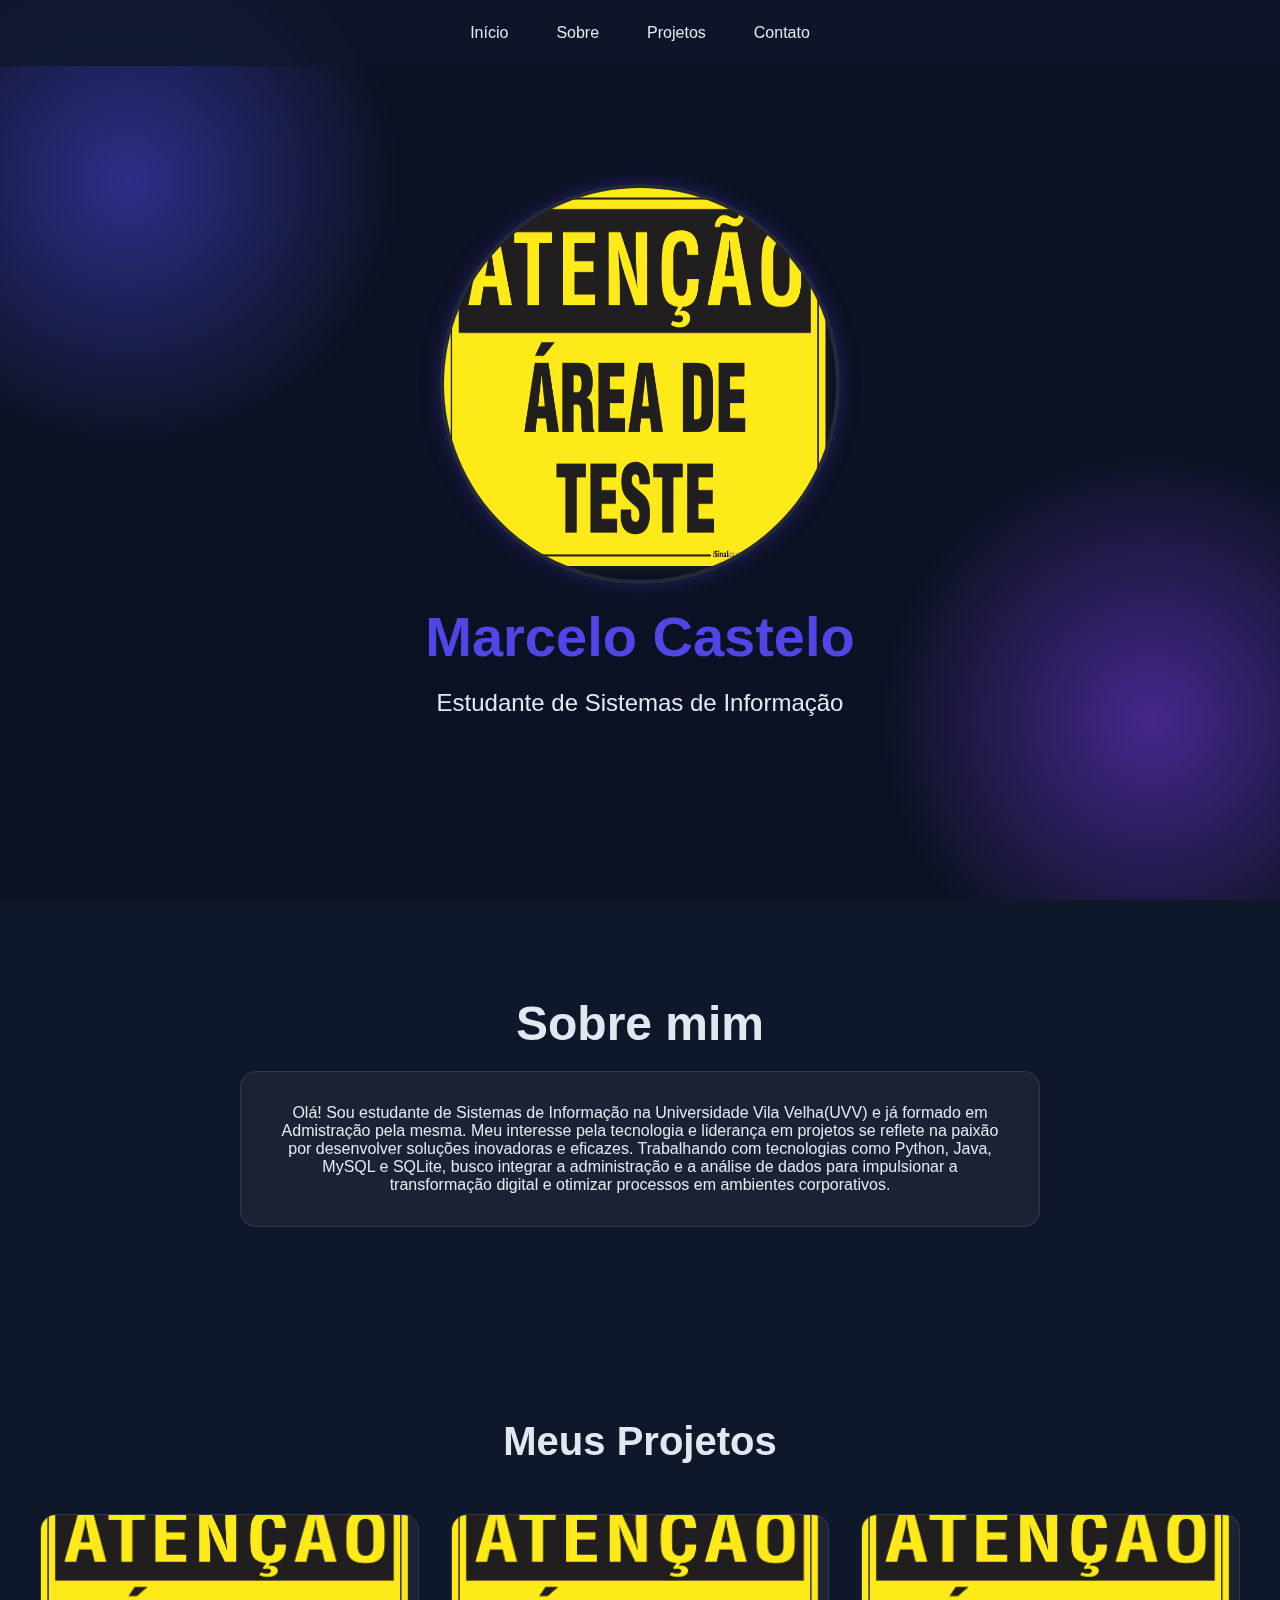
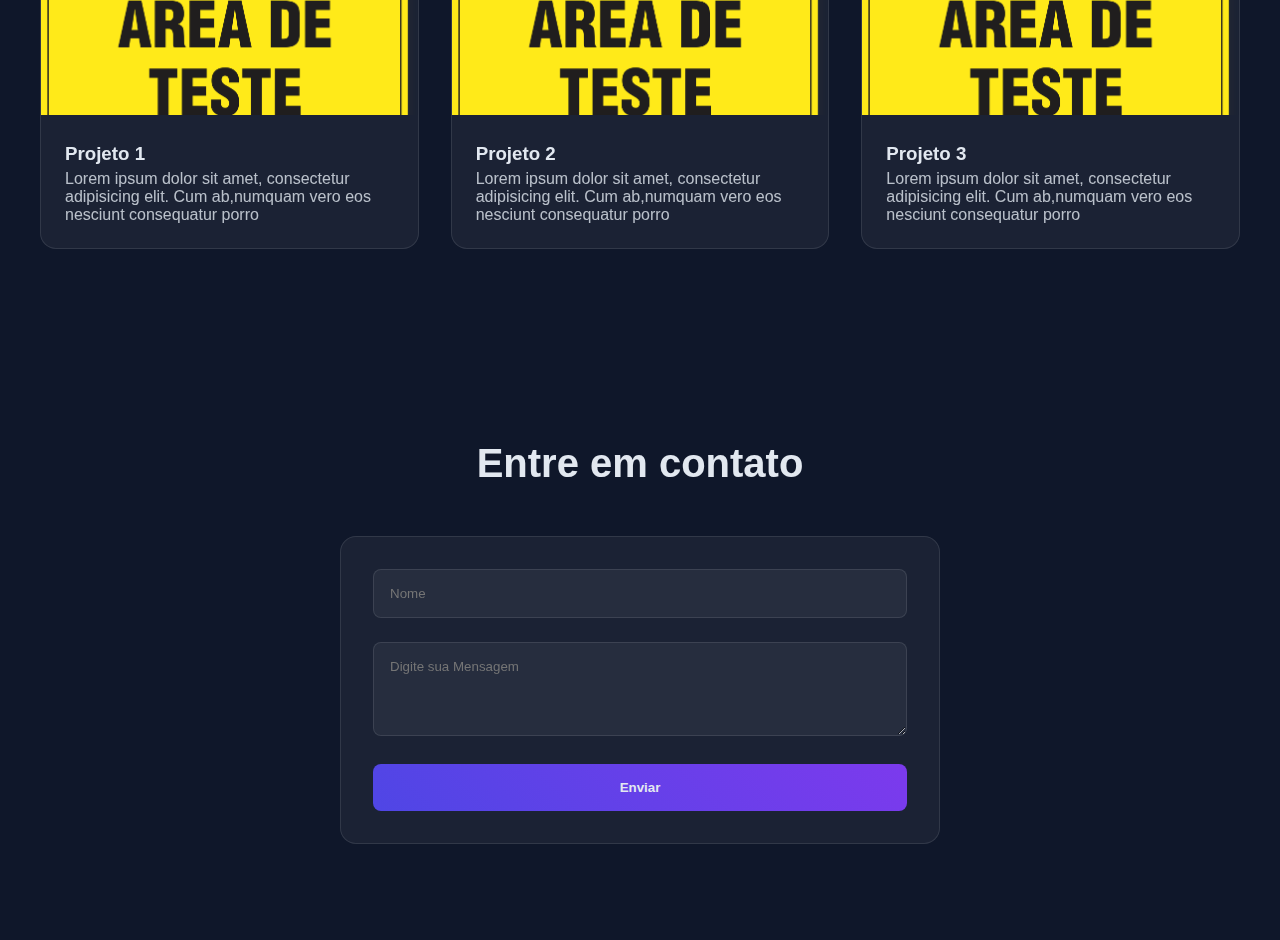
<file: index.html>
<!DOCTYPE html>
<html lang="pt-br">

<head>
    <meta charset="UTF-8">
    <meta name="viewport" content="width=device-width, initial-scale=1.0">
    <link rel="stylesheet" href="styles.css">
    <title>Marcelo Castelo | Portifólio</title>
</head>

<body>

    <div class="particulas"></div>




    <!--Barra de Navegação do portifólio-->
    <nav class="navegacao">
        <ul class="menu">
            <li>
                <a href="#inicio" class="menu-link">Início</a>
            </li>
            <li>
                <a href="#sobre" class="menu-link">Sobre</a>
            </li>
            <li>
                <a href="#projetos" class="menu-link">Projetos</a>
            </li>
            <li>
                <a href="#contatos" class="menu-link">Contato</a>
            </li>
        </ul>
    </nav>
    <!--Parte principal do portifólio-->
    <main id="inicio" class="cabecalho">
        <img src="img/teste.jpeg" alt="teste" class="foto-perfil">
        <h1>Marcelo Castelo</h1>
        <p class="cabecalho-sub-titulo">Estudante de Sistemas de Informação</p>
    </main>

    <!--Sobre Mim-->
    <section id="sobre" class="sobre">
        <h2 class="sobre-titulo">Sobre mim</h2>
        <div class="sobre-caixa">
            <p class="sobre-paragrafo">Olá! Sou estudante de Sistemas de Informação na Universidade Vila Velha(UVV) e já
                formado em Admistração pela mesma. Meu interesse pela tecnologia e liderança em projetos se reflete na
                paixão por desenvolver soluções inovadoras e eficazes. Trabalhando com tecnologias como Python, Java,
                MySQL e SQLite, busco integrar a administração e a análise de dados para impulsionar a transformação
                digital e otimizar processos em ambientes corporativos.
            </p>
        </div>
    </section>

    <!--Projetos-->
    <section id="projetos" class="projetos">
        <h2 class="projetos-titulo">Meus Projetos</h2>
        <div class="projetos-caixa">

            <div class="projetos-card">
                <img src="img/teste.jpeg" alt="projeto1" class="projetos-imagem">
                <div class="caixa-textos-projeto">
                    <h3 class="info-projetos">Projeto 1</h3>
                    <p class="paragrafo-projetos">Lorem ipsum dolor sit amet, consectetur adipisicing elit. Cum ab,numquam vero eos nesciunt consequatur porro </p>
                </div>
            </div>

            <div class="projetos-card">
                <img src="img/teste.jpeg" alt="projeto1" class="projetos-imagem">
                <div class="caixa-textos-projeto">
                    <h3 class="info-projetos">Projeto 2</h3>
                    <p class="paragrafo-projetos">Lorem ipsum dolor sit amet, consectetur adipisicing elit. Cum ab,numquam vero eos nesciunt consequatur porro </p>
                </div>
            </div>

            <div class="projetos-card">
                <img src="img/teste.jpeg" alt="projeto1" class="projetos-imagem">
                <div class="caixa-textos-projeto">
                    <h3 class="info-projetos">Projeto 3</h3>
                    <p class="paragrafo-projetos">Lorem ipsum dolor sit amet, consectetur adipisicing elit. Cum ab,numquam vero eos nesciunt consequatur porro </p>
                </div>
            </div>
        </div>
    </section>

    <!--contatos-->

    <section id="contatos" class="contatos">
        <h2 class="contatos-titulo">Entre em contato</h2>
        <form class="formulario-contato" id="formulario" onsubmit="enviarWhats(event)">
            <div class="grupo-form">
                <input placeholder="Nome" class="campo-form" id="nome">
            </div>
            <div class="grupo-form">
                <textarea class="campo-form" placeholder="Digite sua Mensagem" rows="4" id="mensagem"></textarea>
            </div>
            <button type="submit" class="botao-form">Enviar</button>
        </form>
    </section>

    <script src="javascript.js"></script>

</body>

</html>
</file>
<file: styles.css>
*{
    margin: 0;
    padding: 0;
    box-sizing: border-box;
    font-family: 'Segoe UI', Tahoma, Geneva, Verdana, sans-serif;
}

html{
    scroll-behavior: smooth;
}

:root {
    --primaria: #4f46e5;
    --secundaria: #7c3aed;
    --escuro: #0f172a;
    --maisEscuro: #0a0f1c;
    --claro: #e2e8f0;
    --vidro: rgba(255, 255, 255, 0.1);
}

body{
    background-color: var(--escuro);
    color: var(--claro);
}

.navegacao{
    position: fixed;
    top: 0;
    background: rgba(15, 23, 42, 0.8);
    width: 100%;
    z-index: 100;
    padding: 1.5rem;
}

.menu{
    display: flex;
    justify-content: center;
    list-style: none;
    gap: 3rem;
}

.menu-link{
    text-decoration: none;
    color: var(--claro);
    font-weight: 500;
    position: relative;
    padding: 0.5rem 0;
}

.menu-link::after{
    content: '';
    height: 2px;
    width: 0%;
    position: absolute;
    bottom: 0;
    left: 0;
    background: linear-gradient(90deg, var(--primaria), var(--secundaria));
    transition: width 0.5s ease;
}

.menu-link:hover::after{
    width: 100%;
}

.cabecalho{
    min-height: 100vh;
    display: flex;
    justify-content: center;
    align-items: center;
    flex-direction: column;
}

.foto-perfil{
    width: 400px;
    height: 400px;
    box-shadow: 0 0 20px rgb(79, 70, 229, 0.3);
    border-radius: 50%;
    border: 4px solid var(--vidro);
    animation: flutuar 5s ease-in-out infinite;
}

h1{
    font-size: 3.5rem;
    color: var(--primaria);
    font-weight: bold;
    margin: 20px;
}

.cabecalho-sub-titulo{
    font-size: 1.5rem;
    color: var(--claro);
}

.sobre{
    padding: 6rem 2rem;
}

.sobre-titulo{
    font-size: 3rem;
    color: var(--claro);
    text-align: center;
    margin-bottom: 20px ;
}

.sobre-caixa{
    padding: 2rem;
    max-width: 800px;
    margin: 0 auto;
    border-radius: 16px;
    border: 1px solid var(--vidro);
    backdrop-filter: blur(10px);
    background: rgba(255, 255, 255, 0.05);
}

.sobre-paragrafo{
    text-align: center;
    font-size: 1rem;
}

.projetos{
    padding: 6rem 2rem;
}

.projetos-titulo{
    text-align: center;
    font-size: 2.5rem;
    margin-bottom: 50px;
}


.projetos-caixa{
    display: grid;
    grid-template-columns: repeat(auto-fit, minmax(300px, 1fr));
    gap: 2rem;
    max-width: 1200px;
    margin: 0 auto;
}

.projetos-card{
    background:  rgba(255, 255, 255, 0.05);
    border-radius: 16px;
    backdrop-filter: blur(5px);
    border: 1px solid var(--vidro);
    overflow: hidden;
    transition: all 0.5s ease;
    cursor: pointer;
}

.projetos-card:hover{
    box-shadow: 0 10px 20px rgba(79, 70, 229, 0.2);
    transform: translateY(-10px) scale(1.03);
}

.projetos-imagem{
    height: 200px;
    width: 100%;
    object-fit: cover;
}

.info-projetos{
    margin-bottom: 5px;
}

.caixa-textos-projeto{
    padding: 1.5rem;
}

.paragrafo-projetos{
    color: rgb(226, 232, 240, 0.8);
    line-height: 1.25 rem;
}

.contatos{
    padding: 6rem 2rem;
}

.contatos-titulo{
    text-align: center;
    font-size: 2.5rem;
    margin-bottom: 50px;
}

.formulario-contato{
    max-width: 600px;
    margin: 0 auto;
    background:  rgba(255, 255, 255, 0.05);
    backdrop-filter: blur(5px);
    padding: 2rem;
    border: 1px solid var(--vidro);
    border-radius: 16px;
}

.campo-form{
    width: 100%;
    padding: 1rem;
    background: rgba(255, 255, 255, 0.05);
    border-radius: 8px;
    color: var(--claro);
    border: 1px solid var(--vidro);
    outline: none;
}

.campo-form:focus{
    border-color: var(--secundaria);
    box-shadow: 0 0 10px rgba(79, 70, 229, 0.3);
}

.grupo-form{
    margin-bottom: 1.5rem;
}

.botao-form{
    color: var(--claro);
    background: linear-gradient(45deg, var(--primaria), var(--secundaria));
    padding: 1rem 2rem;
    border: none;
    border-radius: 8px;
    font-weight: bold;
    width: 100%;
    transition: all 0.5 ease;
}

.botao-form:hover{
    transform: translateY(-4px);
    box-shadow: 0 5px 15px rgba(79, 70, 229, 0.4);
}

.particulas{
    position: fixed;
    top: 0;
    left: 0;
    width: 100%;
    height: 100%;
    z-index: -1;
    opacity: 0.5;
    background: radial-gradient(circle at 10% 20%, var(--primaria) 0%, transparent 20%),
    radial-gradient(circle at 90% 80%, var(--secundaria) 0%, transparent 20%),
    var(--maisEscuro);
}

@keyframes flutuar {
    0%, 100%{
        transform: translateY(0);
    }

    50%{
        transform: translateY(-20px);
    }
}
</file>
